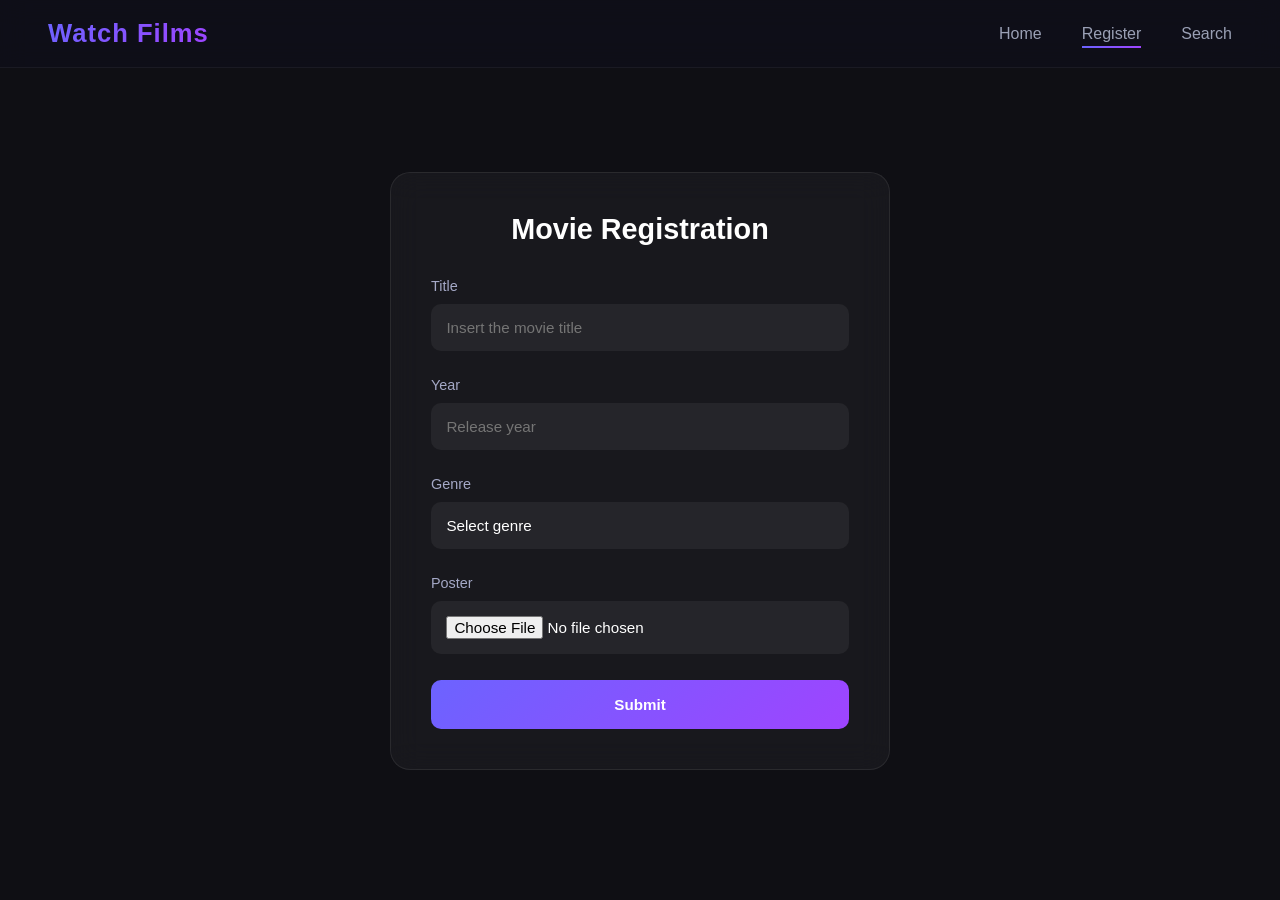
<file: target/classes/static/cadastro.html>
<!DOCTYPE html>
<html lang="en">
<head>
    <meta charset="UTF-8">
    <meta name="viewport" content="width=device-width, initial-scale=1.0">
    <title>Register Movie</title>
    <script src="js/cadastroView.js"></script>
    <link rel="stylesheet" href="css/style.css">
</head>

<body>

<nav class="navbar">
    <div class="nav-container">
        <div class="logo">Watch Films</div>
        <ul class="nav-links">
            <li><a href="index.html">Home</a></li>
            <li><a href="cadastro.html" class="active">Register</a></li>
            <li><a href="search.html">Search</a></li>
        </ul>
    </div>
</nav>

<section class="form-section">
    <div class="form-card">
        <h2>Movie Registration</h2>

        <form enctype="multipart/form-data">
            <div class="form-group">
                <label>Title</label>
                <input type="text" id="title" name="title" placeholder="Insert the movie title">
            </div>

            <div class="form-group">
                <label>Year</label>
                <input type="number" id="year" name="year" placeholder="Release year">
            </div>

            <div class="form-group">
                <label>Genre</label>
                <select id="genre" name="genre">
                    <option value="">Select genre</option>

                    <option value="Action">Action</option>
                    <option value="Adventure">Adventure</option>
                    <option value="Animation">Animation</option>
                    <option value="Biography">Biography</option>
                    <option value="Comedy">Comedy</option>
                    <option value="Crime">Crime</option>
                    <option value="Drama">Drama</option>
                    <option value="Fantasy">Fantasy</option>
                    <option value="Horror">Horror</option>
                    <option value="Mystery">Mystery</option>
                    <option value="Romance">Romance</option>
                    <option value="Sci-Fi">Sci-Fi</option>
                    <option value="Thriller">Thriller</option>
                    <option value="War">War</option>
                    <option value="Western">Western</option>
                </select>
            </div>

            <div class="form-group">
                <label>Poster</label>
                <input type="file" id="poster" name="poster">
            </div>

            <button type="button" onclick="cadastrarFilmePoster()">Submit</button>
        </form>
    </div>
</section>

</body>
</html>
</file>
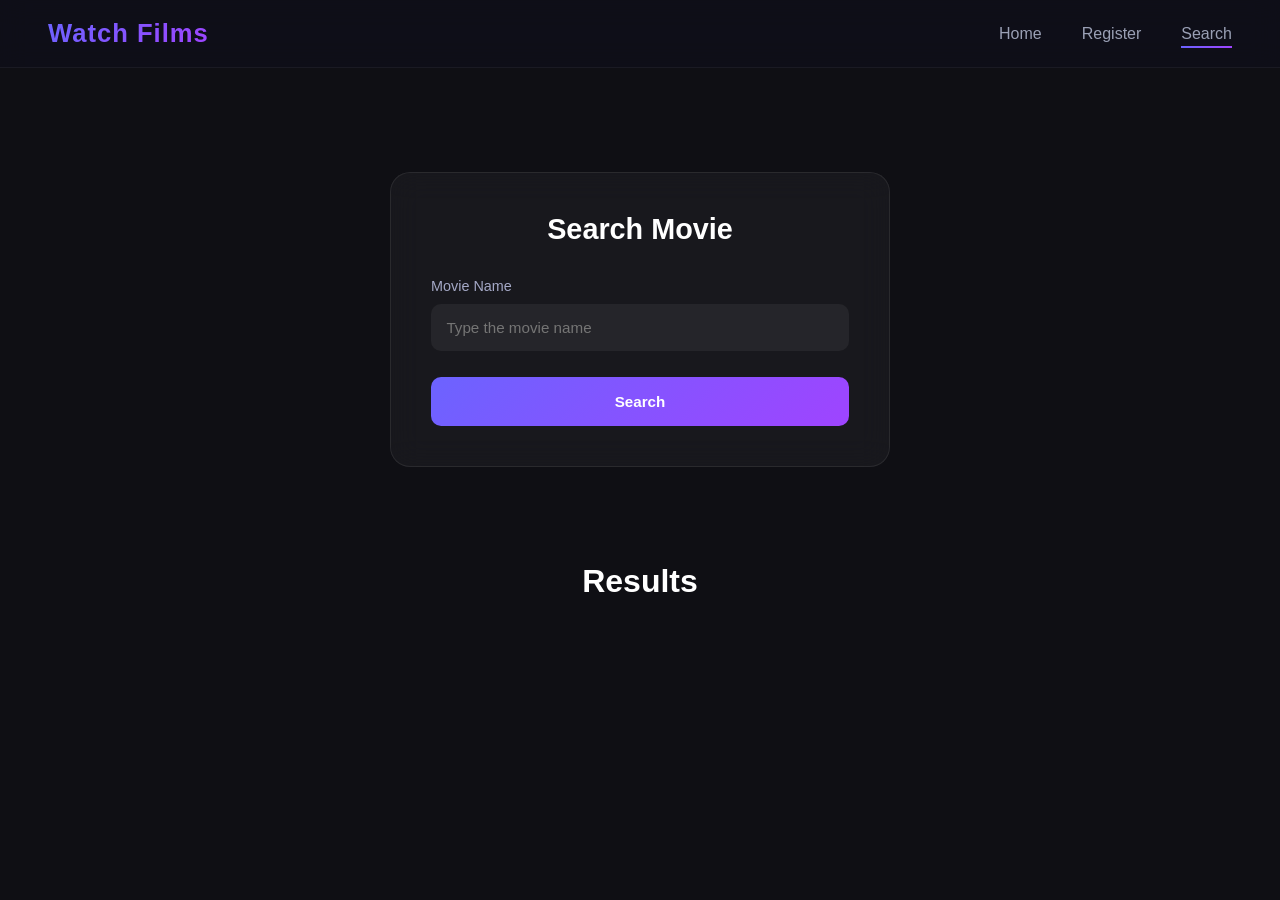
<file: target/classes/static/search.html>
<!DOCTYPE html>
<html lang="en">
<head>
    <meta charset="UTF-8">
    <meta name="viewport" content="width=device-width, initial-scale=1.0">
    <title>Search Movies</title>
    <script src="js/searchView.js"></script>
    <link rel="stylesheet" href="css/style.css">
</head>

<body>

<nav class="navbar">
    <div class="nav-container">
        <div class="logo">Watch Films</div>
        <ul class="nav-links">
            <li><a href="index.html">Home</a></li>
            <li><a href="cadastro.html">Register</a></li>
            <li><a href="search.html" class="active">Search</a></li>
        </ul>
    </div>
</nav>

<section class="form-section">
    <div class="form-card">
        <h2>Search Movie</h2>

        <div class="form-group">
            <label>Movie Name</label>
            <input type="text" id="search1" placeholder="Type the movie name">
        </div>

        <button onclick="parseSearch()">Search</button>
    </div>
</section>

<section class="results-section">
    <h2>Results</h2>
    <div class="table-container">
        <table id="tabelaSeach"></table>
    </div>
</section>

</body>
</html>
</file>
<file: target/classes/static/css/style.css>
@import url('https://fonts.googleapis.com/css2?family=Montserrat:ital,wght@0,100..900;1,100..900&display=swap');

*
{
   margin: 0;
   padding: 0;
   box-sizing: border-box;
   font-family: 'Inter', sans-serif;
}

body
{
   background: #0f0f14;
   color: #ffffff;
}

.navbar
{
   width: 100%;
   padding: 1.2rem 3rem;
   background: rgba(15, 15, 25, 0.85);
   backdrop-filter: blur(14px);
   position: fixed;
   top: 0;
   z-index: 1000;
   border-bottom: 1px solid rgba(255,255,255,0.05);
}

.nav-container
{
   display: flex;
   justify-content: space-between;
   align-items: center;
}

.logo
{
   font-size: 1.6rem;
   font-weight: 800;
   background: linear-gradient(135deg, #6c63ff, #9f44ff);
   -webkit-background-clip: text;
   -webkit-text-fill-color: transparent;
   letter-spacing: 1px;
}

.nav-links
{
   list-style: none;
   display: flex;
   gap: 2.5rem;
}

.nav-links a
{
   text-decoration: none;
   color: #9aa0b5;
   font-weight: 500;
   transition: 0.3s;
   position: relative;
}

.nav-links a::after
{
   content: "";
   position: absolute;
   width: 0%;
   height: 2px;
   left: 0;
   bottom: -6px;
   background: linear-gradient(90deg, #6c63ff, #9f44ff);
   transition: 0.3s;
}

.nav-links a:hover
{
   color: #ffffff;
}

.nav-links a:hover::after,
.nav-links .active::after
{
   width: 100%;
}

.hero
{
   height: 100vh;
   background: url('../20150804224608-movies.jpeg') center/cover no-repeat;
   display: flex;
   justify-content: center;
   align-items: center;
   position: relative;
   text-align: center;
}

.overlay
{
   position: absolute;
   width: 100%;
   height: 100%;
   background: linear-gradient(to bottom, rgba(0,0,0,0.75), rgba(10,10,20,1));
}

.hero-content
{
   position: relative;
   z-index: 2;
}

.hero h1
{
   font-size: 3.5rem;
   font-weight: 800;
   margin-bottom: 1rem;
   letter-spacing: 2px;
}

.subtitle
{
   color: #b5b8d3;
   margin-bottom: 2rem;
   font-size: 1.1rem;
}

.recommend-box
{
   background: rgba(255,255,255,0.05);
   padding: 1.8rem;
   border-radius: 16px;
   backdrop-filter: blur(12px);
   border: 1px solid rgba(255,255,255,0.08);
}

.form-section
{
   margin-top: 140px;
   display: flex;
   justify-content: center;
   padding: 2rem;
}

.form-card
{
   width: 100%;
   max-width: 500px;
   background: rgba(255,255,255,0.04);
   padding: 2.5rem;
   border-radius: 20px;
   backdrop-filter: blur(15px);
   border: 1px solid rgba(255,255,255,0.08);
}

.form-card h2
{
   text-align: center;
   margin-bottom: 2rem;
   font-weight: 700;
   font-size: 1.8rem;
}

.form-group
{
   margin-bottom: 1.6rem;
   display: flex;
   flex-direction: column;
}

.form-group label
{
   margin-bottom: 0.6rem;
   color: #a5a9c7;
   font-size: 0.9rem;
   font-weight: 500;
}

input
{
   padding: 0.9rem;
   border-radius: 10px;
   border: 1px solid transparent;
   background: rgba(255,255,255,0.06);
   color: #fff;
   font-size: 0.95rem;
   transition: 0.25s;
}

input:focus
{
   outline: none;
   border: 1px solid transparent;
   box-shadow: 0 0 0 2px #6c63ff;
}

select
{
   padding: 0.9rem;
   border-radius: 10px;
   border: 1px solid transparent;
   background: rgba(255,255,255,0.06);
   color: #fff;
   font-size: 0.95rem;
   transition: 0.25s;
   appearance: none;
   -webkit-appearance: none;
   -moz-appearance: none;
}

select:focus
{
   outline: none;
   border: 1px solid transparent;
   box-shadow: 0 0 0 2px #6c63ff;
}

select option
{
   background: #0f0f14;
   color: #fff;
}

button
{
   width: 100%;
   padding: 1rem;
   border: none;
   border-radius: 10px;
   background: linear-gradient(135deg, #6c63ff, #9f44ff);
   color: white;
   font-weight: 600;
   font-size: 0.95rem;
   cursor: pointer;
   transition: 0.3s;
}

button:hover
{
   transform: translateY(-3px);
   box-shadow: 0 10px 25px rgba(108,99,255,0.4);
}

.results-section
{
   padding: 4rem 2rem;
   text-align: center;
}

.results-section h2
{
   font-size: 2rem;
   font-weight: 700;
   margin-bottom: 2rem;
}

.table-container
{
   overflow-x: auto;
}

table
{
   width: 100%;
   border-collapse: collapse;
   background: rgba(255,255,255,0.04);
   border-radius: 16px;
   overflow: hidden;
   border: 1px solid rgba(255,255,255,0.08);
}

table th
{
   padding: 1rem;
   background: rgba(108,99,255,0.15);
   font-weight: 600;
   text-transform: uppercase;
   font-size: 0.85rem;
   letter-spacing: 1px;
}

table td
{
   padding: 1rem;
   border-bottom: 1px solid rgba(255,255,255,0.06);
   font-size: 0.9rem;
}

table tr:hover
{
   background: rgba(255,255,255,0.06);
}
</file>
